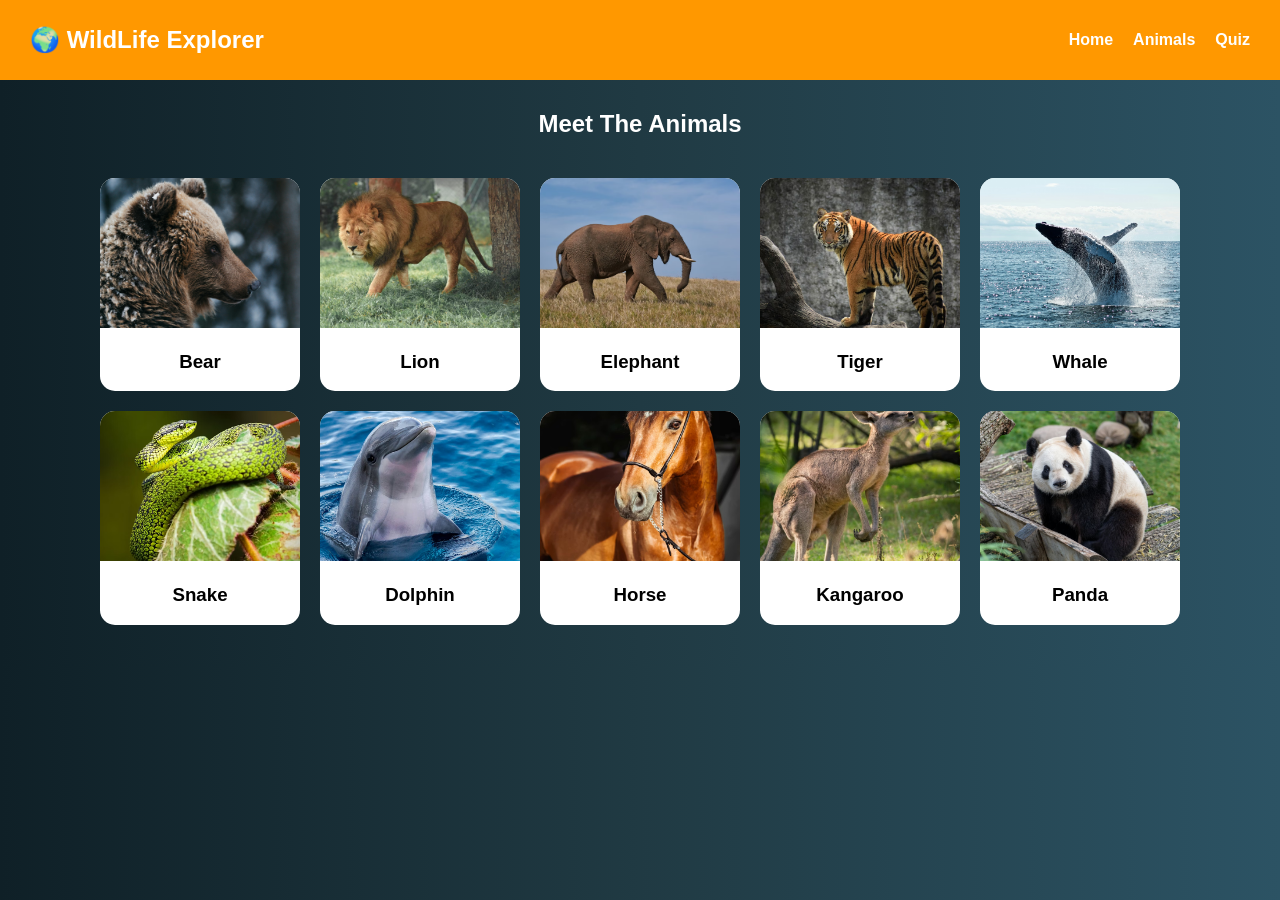
<file: animals.html>
<!DOCTYPE html>
<html>
<head>
    <title>Animals - WildLife Explorer</title>
    <link rel="stylesheet" href="style.css">
</head>
<body>

<nav>
    <h1>🌍 WildLife Explorer</h1>
    <ul>
        <li><a href="index.html">Home</a></li>
        <li><a href="animals.html">Animals</a></li>
        <li><a href="quiz.html">Quiz</a></li>
    </ul>
</nav>

<h2 class="page-title">Meet The Animals</h2>

<div class="animal-container">

    <div class="animal-card" onclick="showInfo('Bear')">
        <img src="images/bear.avif">
        <h3>Bear</h3>
    </div>

    <div class="animal-card" onclick="showInfo('Lion')">
        <img src="images/lion.avif">
        <h3>Lion</h3>
    </div>

    <div class="animal-card" onclick="showInfo('Elephant')">
        <img src="images/elephant.avif">
        <h3>Elephant</h3>
    </div>

    <div class="animal-card" onclick="showInfo('Tiger')">
        <img src="images/tiger.avif">
        <h3>Tiger</h3>
    </div>

    <div class="animal-card" onclick="showInfo('Whale')">
        <img src="images/whale.avif">
        <h3>Whale</h3>
    </div>

    <div class="animal-card" onclick="showInfo('Snake')">
        <img src="images/snake.avif">
        <h3>Snake</h3>
    </div>

    <div class="animal-card" onclick="showInfo('Dolphin')">
        <img src="images/dolphin.avif">
        <h3>Dolphin</h3>
    </div>

    <div class="animal-card" onclick="showInfo('Horse')">
        <img src="images/horse.avif">
        <h3>Horse</h3>
    </div>

    <div class="animal-card" onclick="showInfo('Kangaroo')">
        <img src="images/kangaroo.avif">
        <h3>Kangaroo</h3>
    </div>

    <div class="animal-card" onclick="showInfo('Panda')">
        <img src="images/panda.avif">
        <h3>Panda</h3>
    </div>

</div>

<div id="animalInfo" class="info-box"></div>

<script src="script.js"></script>
</body>
</html>
</file>
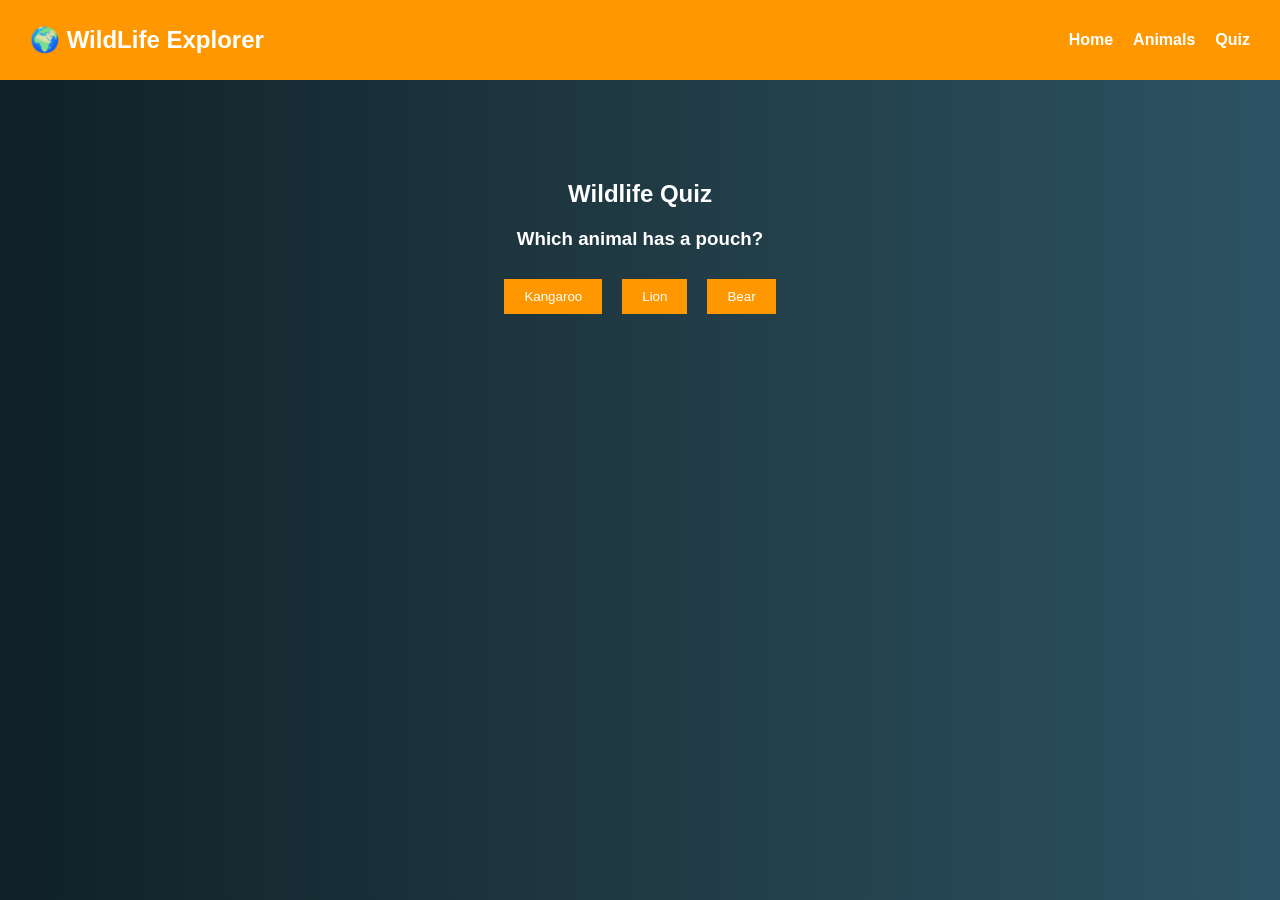
<file: quiz.html>
<!DOCTYPE html>
<html>
<head>
    <title>Quiz - WildLife Explorer</title>
    <link rel="stylesheet" href="style.css">
</head>
<body>

<nav>
    <h1>🌍 WildLife Explorer</h1>
    <ul>
        <li><a href="index.html">Home</a></li>
        <li><a href="animals.html">Animals</a></li>
        <li><a href="quiz.html">Quiz</a></li>
    </ul>
</nav>

<div class="quiz-container">
    <h2>Wildlife Quiz</h2>
    <h3 id="question">Loading question...</h3>

    <div id="answers"></div>

    <p id="score"></p>
    <button id="nextBtn" onclick="nextQuestion()" style="display:none;">Next Question</button>
</div>

<script src="script.js"></script>
</body>
</html>
</file>
<file: style.css>
body {
    margin: 0;
    font-family: Arial, sans-serif;
    background: linear-gradient(to right, #0f2027, #203a43, #2c5364);
    color: white;
}

nav {
    background: #ff9800;
    display: flex;
    justify-content: space-between;
    align-items: center;
    padding: 15px 30px;
}

nav h1 {
    margin: 0;
}

nav ul {
    list-style: none;
    display: flex;
    gap: 20px;
}

nav ul li a {
    text-decoration: none;
    color: white;
    font-weight: bold;
}

.hero {
    text-align: center;
    padding: 100px 20px;
}

.btn {
    background: #ff9800;
    padding: 12px 25px;
    text-decoration: none;
    color: white;
    border-radius: 25px;
}

.page-title {
    text-align: center;
    margin-top: 30px;
}

.animal-container {
    display: flex;
    flex-wrap: wrap;
    justify-content: center;
    gap: 20px;
    padding: 20px;
}

.animal-card {
    background: white;
    color: black;
    border-radius: 15px;
    width: 200px;
    text-align: center;
    cursor: pointer;
    transition: 0.3s;
}

.animal-card img {
    width: 100%;
    height: 150px;
    object-fit: cover;
    border-top-left-radius: 15px;
    border-top-right-radius: 15px;
}

.animal-card:hover {
    transform: scale(1.05);
}

.info-box {
    text-align: center;
    margin: 20px;
    font-size: 18px;
}

.quiz-container {
    text-align: center;
    margin-top: 100px;
}

.quiz-container button {
    margin: 10px;
    padding: 10px 20px;
    background: #ff9800;
    border: none;
    color: white;
    cursor: pointer;
}

.video-container {
    position: relative;
    height: 100vh;
    overflow: hidden;
}

.video-container video {
    position: absolute;
    top: 50%;
    left: 50%;
    min-width: 100%;
    min-height: 100%;
    transform: translate(-50%, -50%);
    object-fit: cover;
}

.overlay {
    position: absolute;
    width: 100%;
    height: 100%;
    background: linear-gradient(to right, rgba(0,0,0,0.6), rgba(0,150,136,0.5));
}

.hero-content {
    position: relative;
    z-index: 2;
    text-align: center;
    top: 50%;
    transform: translateY(-50%);
    color: white;
}

.hero-content h2 {
    font-size: 55px;
    font-weight: bold;
}

.hero-content p {
    font-size: 22px;
}
</file>
